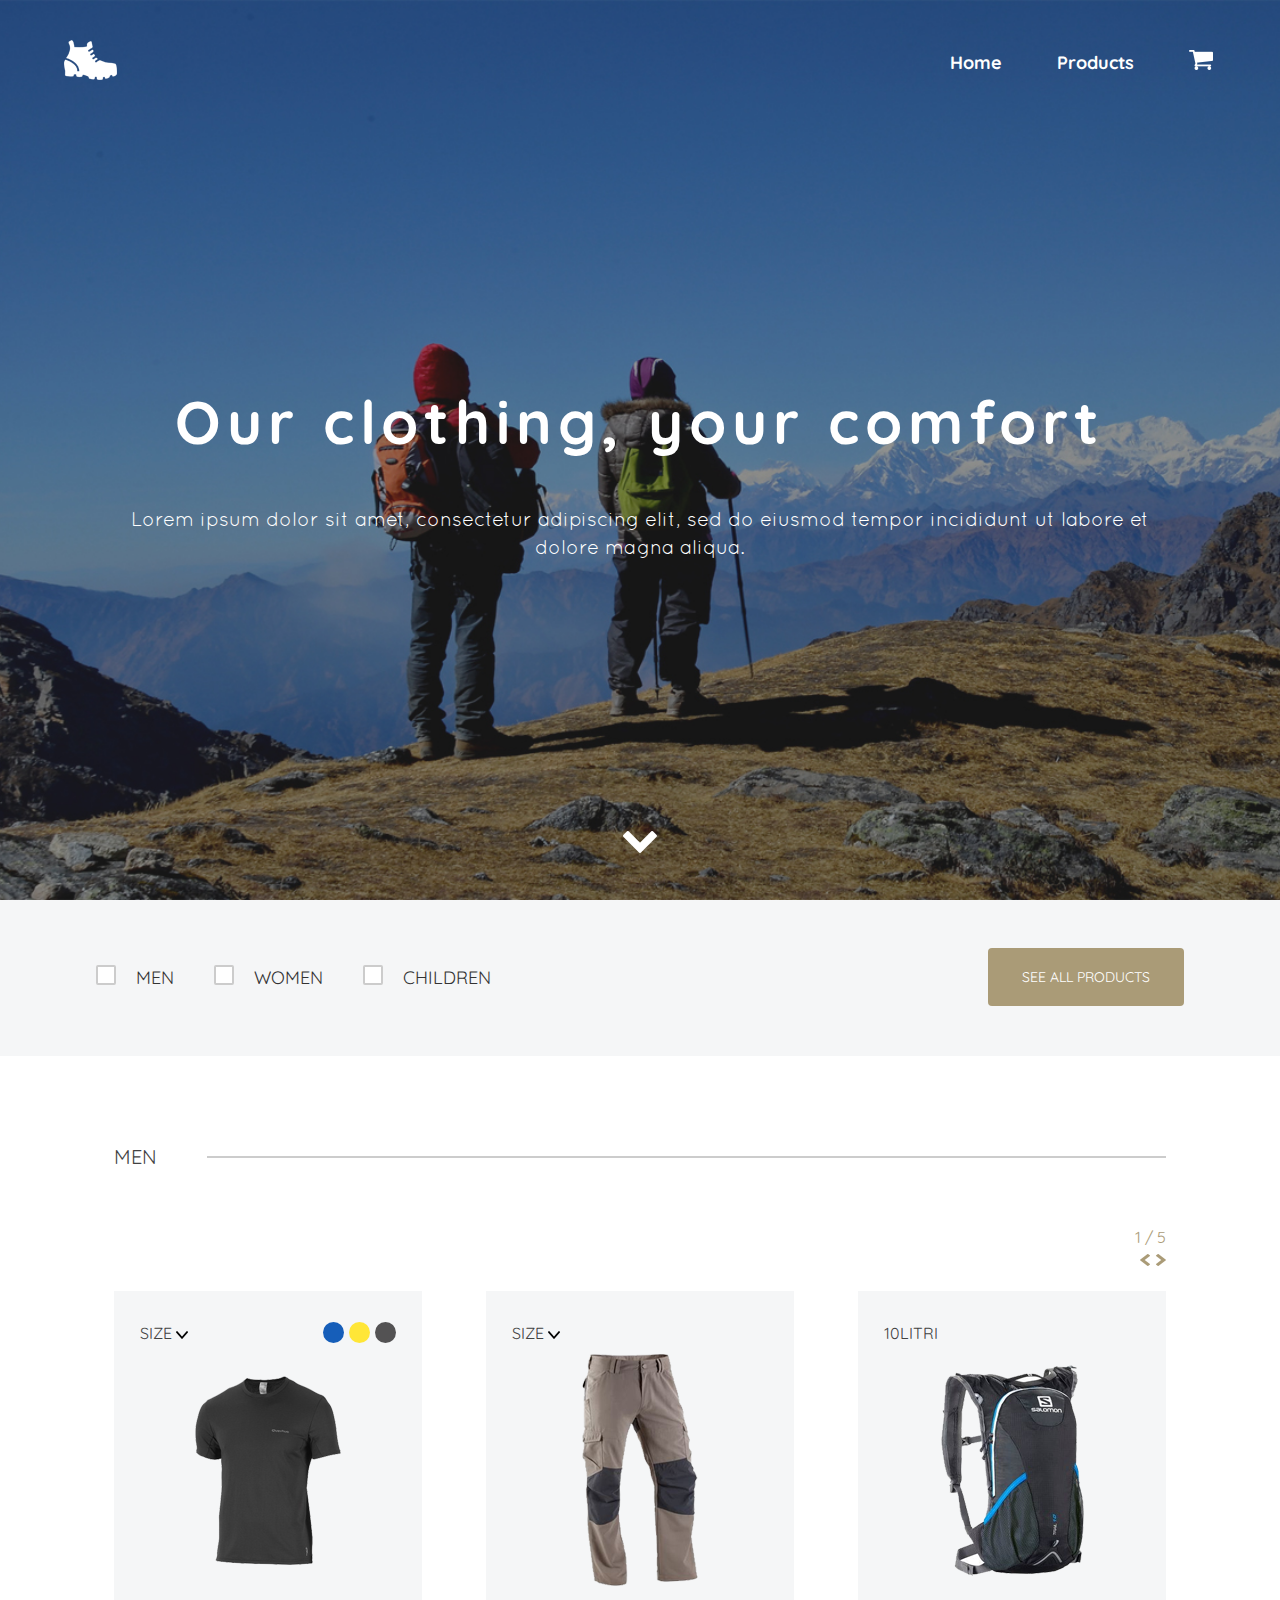
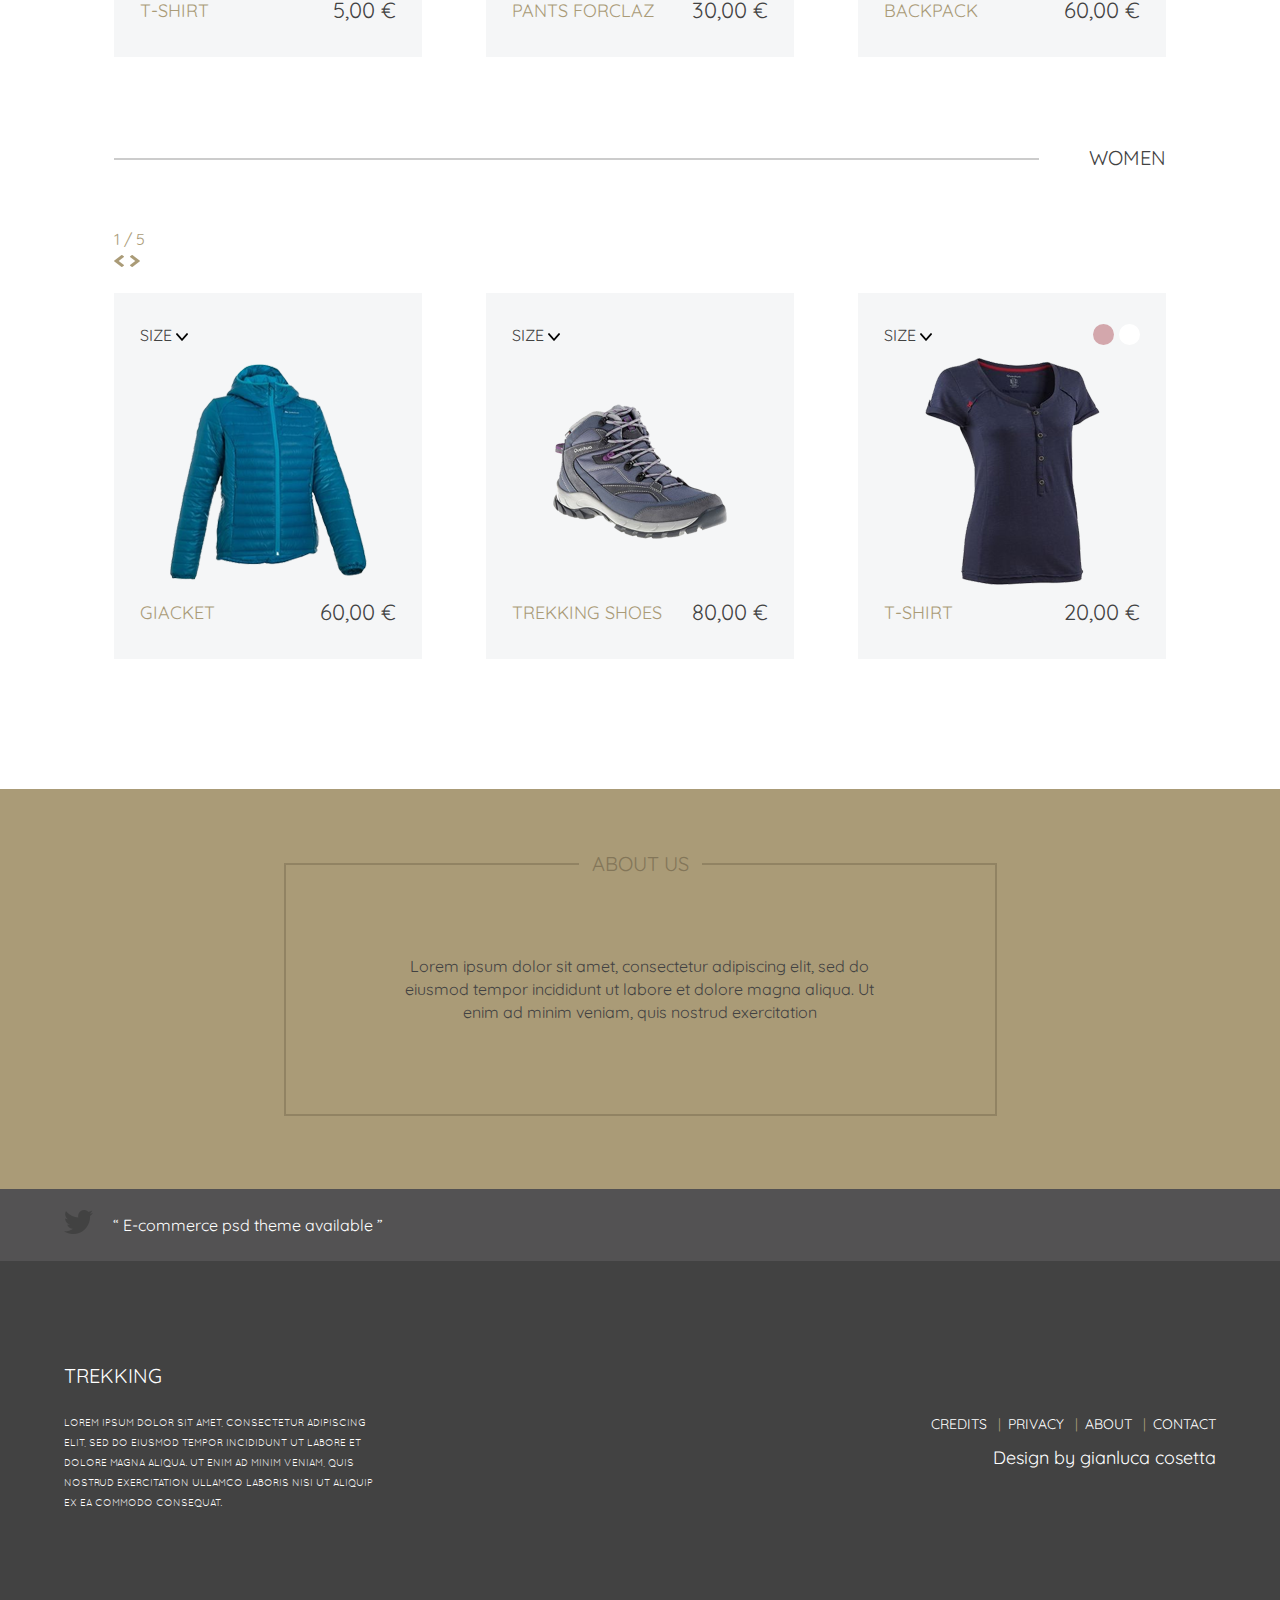
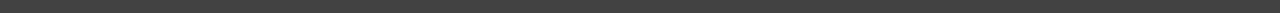
<file: index.html>
<!DOCTYPE html>
<html lang="en">
<head>
    <meta charset="UTF-8">
    <meta name="viewport" content="width=device-width, initial-scale=1.0">
    <title>Shop</title>
    <link rel="preconnect" href="https://fonts.gstatic.com">
    <link href="https://fonts.googleapis.com/css2?family=Quicksand:wght@700&display=swap" rel="stylesheet">
    <link rel="stylesheet" href="./css/style.css">
</head>
<body>
    <div class="wrapper">
        <section class="main">
            <div class="container">
                <header class="header">
                    <div class="header__left">
                        <div class="logo">
                            <a href="#" class="logo__link">
                                <img src="./img/icon/logo.png" alt="logo" class="logo__pic">
                            </a>
                        </div>
                    </div>
                    <div class="header__right">
                        <nav class="nav">
                            <ul class="nav__list">
                                <li class="nav__item">
                                    <a href="#" class="nav__link">Home</a>
                                </li>
                                <li class="nav__item">
                                    <a href="#" class="nav__link">Products</a>
                                </li>
                            </ul>
                        </nav>
                        <div class="cart">
                            <a href="#" class="cart__link">
                                <img src="./img/icon/shopping-cart.png" alt="cart" class="nav__img">
                            </a>
                        </div>
                    </div>
                </header>
                <div class="main__content">
                    <div class="main__text">
                        <h1 class="main__title">Our clothing, your comfort</h1>
                        <div class="main__desc">
                            Lorem ipsum dolor sit amet, consectetur adipiscing elit, sed do eiusmod tempor incididunt ut labore et dolore magna aliqua.
                        </div>
                    </div>
                </div>
                <div class="down">
                    <a href="#" class="down__link">
                        <img class="down__btn" src="./img/icon/chevron-down.png" alt="down">
                    </a>
                </div>
            </div>
        </section>
        <section class="product">
            <div class="product__filter">
                <ul class="product__filter-list">
                    <li class="product__filter-item">
                        <label>
                            <input type="checkbox" class="product__filter-gender">
                            <div class="fake_checkbox"></div>
                            <span class="product__filter-gender-text">men</span>
                        </label>
                    </li>
                    <li class="product__filter-item">
                        <label>
                            <input type="checkbox" class="product__filter-gender">
                            <div class="fake_checkbox"></div>
                            <span class="product__filter-gender-text">women</span>
                        </label>
                    </li>
                    <li class="product__filter-item">
                        <label>
                            <input type="checkbox" class="product__filter-gender">
                            <div class="fake_checkbox"></div>
                            <span class="product__filter-gender-text">children</span>
                        </label>
                    </li>
                </ul>
                <div class="product__filter-button">
                    <a href="#" class="product__filter-link">
                        see all products
                    </a>
                </div>
            </div>
            <ul class="product__list">
                <!--Список товаров-->
                <li class="product__item">
                    <!--Товары для мужчин-->
                    <div class="product__separator">
                        <!--Разделитель-->
                        <span class="product__separator-text">men</span>
                        <div class="product__separator-line"></div>
                    </div>
                    <div class="product__switch-content product__switch-content_men">
                        <!--Переключатель-->
                        <div class="product__indicator-page">
                            <span class="product__indicator-page"> 1 </span>
                            <span class="product__indicator-slash">&#47;</span>
                            <span class="product__indicator-page"> 5 </span>
                        </div>
                        <div class="product__paginator">
                            <a class="product__prev-page">
                                <img src="img/icon/chevron-left.png" alt="" class="product__paginator-pic">                                    
                            </a>
                            <a class="product__next-page">    
                                <img src="img/icon/chevron-right.png" alt="" class="product__paginator-pic">
                            </a>
                        </div> 
                    </div>
                    <ul class="product__element-list">
                        <!--Футболка-->
                        <li class="product__element-item">
                            <div class="product__element-header">
                                <div class="product__element-size">
                                    <span class="product__element-size-text">
                                        size
                                    </span>
                                    <img src="img/icon/angle-down.png" alt="angle_down"
                                        class="product__element-size-img">
                                </div>
                                <ul class="product__element-color-list">
                                    <li class="product__element-color product__element-color_blue">
                                        <a href="#" class="product__element-color-link product__element-color-link_blue">
                                        </a>
                                    </li>
                                    <li class="product__element-color product__element-color_yellow">
                                        <a href="#" class="product__element-color-link product__element-color-link-yellow">
                                        </a>
                                    </li>
                                    <li class="product__element-color product__element-color_grey">
                                        <a href="#" class="product__element-color-link product__element-color-link-grey">
                                        </a>
                                    </li>
                                </ul>
                            </div>
                            <div class="product__element-img">
                                <img src="img/product/t-shirt.png" alt="tshirt" class="product__element-pic">
                            </div>
                            <div class="product__element-footer">
                                <div class="product__element-name">
                                    t-shirt
                                </div>
                                <div class="product__element-price">
                                    <span class="product__element-sum">
                                        5,00
                                    </span>
                                    <span class="product__element-currency">
                                        &euro;
                                    </span>
                                </div>
                            </div>
                        </li>
                        <!--Штаны-->
                        <li class="product__element-item">
                            <div class="product__element-header">
                                <div class="product__element-size">
                                    <span class="product__element-size-text">
                                        size
                                    </span>
                                    <img src="img/icon/angle-down.png" alt="angle_down"
                                        class="product__element-size-img">
                                </div>
                            </div>
                            <div class="product__element-img">
                                <img src="img/product/pants_forclaz.png" alt="pants" class="product__element-pic">
                            </div>
                            <div class="product__element-footer">
                                <div class="product__element-name">
                                    pants forclaz
                                </div>
                                <div class="product__element-price">
                                    <span class="product__element-sum">
                                        30,00
                                    </span>
                                    <span class="product__element-currency">
                                        &euro;
                                    </span>
                                </div>
                            </div>
                        </li>
                        <!--Рюкзак-->
                        <li class="product__element-item">
                            <div class="product__element-header">
                                <!--Размер-->
                                <div class="product__element-size">
                                    <span class="product__element-size-text">
                                        10litri
                                    </span>
                                </div>
                            </div>
                            <div class="product__element-img">
                                <img src="img/product/backpack.png" alt="backpack" class="product__element-pic">
                            </div>
                            <div class="product__element-footer">
                                <div class="product__element-name">
                                    backpack
                                </div>
                                <div class="product__element-price">
                                    <span class="product__element-sum">
                                        60,00
                                    </span>
                                    <span class="product__element-currency">
                                        &euro;
                                    </span>
                                </div>
                            </div>
                        </li>
                    </ul>
                </li>
                <li class="product__item">
                    <!--Товары для женщин-->
                    <div class="product__separator product__separator_rev">
                        <!--Разделитель-->
                        <span class="product__separator-text product__separator-text_women">women</span>
                        <div class="product__separator-line"></div>
                    </div>
                    <div class="product__switch-content">
                        <!--Переключатель-->
                        <div class="product__indicator-page">
                            <span class="product__indicator-page"> 1 </span>
                            <span class="product__indicator-slash">&#47;</span>
                            <span class="product__indicator-page"> 5 </span>
                        </div>
                        <div class="product__paginator">
                            <a class="product_prev-page">
                                <img src="img/icon/chevron-left.png" alt="" class="product__paginator-pic">
                            </a>
                            <a class="product_next-page">
                                <img src="img/icon/chevron-right.png" alt="" class="product__paginator-pic">
                            </a>
                        </div>
                    </div>
                    <ul class="product__element-list">
                        <!--Куртка-->
                        <li class="product__element-item">
                            <div class="product__element-header">
                                <div class="product__element-size">
                                    <span class="product__element-size-text">
                                        size
                                    </span>
                                    <img src="img/icon/angle-down.png" alt="angle_down" class="product__element-size-img">
                                </div>
                            </div>
                            <div class="product__element-img">
                                <img src="img/product/giacket.png" alt="giacket" class="product__element-pic">
                            </div>
                            <div class="product__element-footer">
                                <div class="product__element-name">
                                    giacket
                                </div>
                                <div class="product__element-price">
                                    <span class="product__element-sum">
                                        60,00
                                    </span>
                                    <span class="product__element-currency">
                                        &euro;
                                    </span>
                                </div>
                            </div>
                        </li>
                        <!--Ботинки-->
                        <li class="product__element-item">
                            <div class="product__element-header">
                                <div class="product__element-size">
                                    <span class="product__element-size-text">
                                        size
                                    </span>
                                    <img src="img/icon/angle-down.png" alt="angle_down" class="product__element-size-img">
                                </div>
                            </div>
                            <div class="product__element-img">
                                <img src="img/product/trekking_shoes.png" alt="shoes" class="product__element-pic">
                            </div>
                            <div class="product__element-footer">
                                <div class="product__element-name">
                                    trekking shoes
                                </div>
                                <div class="product__element-price">
                                    <span class="product__element-sum">
                                        80,00
                                    </span>
                                    <span class="product__element-currency">
                                        &euro;
                                    </span>
                                </div>
                            </div>
                        </li>
                        <!--Футболка-->
                        <li class="product__element-item">
                            <div class="product__element-header">
                                <div class="product__element-size">
                                    <span class="product__element-size-text">
                                        size
                                    </span>
                                    <img src="img/icon/angle-down.png" alt="angle_down" class="product__element-size-img">
                                </div>
                                <ul class="product__element-color-list">
                                    <li class="product__element-color product__element-color_pink">
                                        <a href="#" class="product__element-color-link product__element-color-link_pink">
                                        </a>
                                    </li>
                                    <li class="product__element-color product__element-color_white">
                                        <a href="#" class="product__element-color-link product__element-color-link_white">
                                        </a>
                                    </li>
                                </ul>
                            </div>
                            <div class="product__element-img">
                                <img src="img/product/t-shirt2.png" alt="tshirt" class="product__element-pic">
                            </div>
                            <div class="product__element-footer">
                                <div class="product__element-name">
                                    t-shirt
                                </div>
                                <div class="product__element-price">
                                    <span class="product__element-sum">
                                        20,00
                                    </span>
                                    <span class="product__element-currency">
                                        &euro;
                                    </span>
                                </div>
                            </div>
                        </li>
                    </ul>
                </li>
            </ul>
        </section>
        <div class="about_us">
            <div class="about_us__frame">
                <div class="about_us__header">
                    about us
                </div>
                <div class="about_us__text">
                    Lorem ipsum dolor sit amet, consectetur adipiscing elit, sed do eiusmod tempor incididunt ut labore et dolore magna aliqua. Ut enim ad minim veniam, quis nostrud exercitation
                </div>
            </div>
        </div>
    </div>
    <footer>
        <div class="footer__up">
            <div class="footer__up-twitter-img">
                <img src="img/icon/twitter.png" alt="twitter">
            </div class="footer__up-text">
                “ E-commerce psd theme available ”
            </div>
        </div>
        <div class="footer__down">
            <div class="footer__down-left">
                <div class="footer__down-left-header">
                    trekking
                </div>
                <div class="footer__down-left-text">
                    Lorem ipsum dolor sit amet, consectetur adipiscing elit, sed do eiusmod tempor incididunt ut labore et dolore magna aliqua. Ut enim ad minim veniam, quis nostrud exercitation ullamco laboris nisi ut aliquip ex ea commodo consequat.
                </div>
            </div>
            <div class="footer__down-right">
                <ul class="footer__down-links-row">
                    <li class="footer__down-links">
                        credits
                    </li>
                    <li class="footer__down-links">
                        privacy
                    </li>
                    <li class="footer__down-links">
                        about
                    </li>
                    <li class="footer__down-links">
                        contact
                    </li>
                </ul>
                <div class="footer__down-designed">
                    Design by gianluca cosetta
                </div>                
            </div>
        </div>
    <footer>
</body>
</html>
</file>
<file: css/style.css>
@font-face {
    font-family: 'Quicksandbook';
    src: url('../fonts/quicksand_book-webfont.woff2') format('woff2'),
         url('../fonts/quicksand_book-webfont.woff') format('woff');
    font-weight: normal;
    font-style: normal;

}

* {
    box-sizing: border-box;
}

.main {
    height: 100vh;
    min-height: 650px;
    background: url(../img/bg/Livello_1.jpg) center/cover no-repeat;
    color: #ffffff;
}

.logo {
    width: 53px;
    /*margin-left: 64px;*/
}

.logo:hover {
    animation: roll360 0.5s ease alternate;
}

@keyframes roll360 {
    0% {
        transform: rotate(0deg);
    }
    100% {
        transform: rotate(360deg);
    }
}

.logo__pic {
    width: 100%;
}

.container {
    margin: 0 auto;
}

.header {
    /*width: 90%;*/
    display: flex;
    margin-left: 64px;
    margin-right: 67px;
    justify-content: space-between;
    padding-top: 40px;
}

.header__right {
    display: flex;
    align-items: center;
}

.nav__list {
    display: flex;
}

.nav__link {
    text-decoration: none;
    color: #ffffff;
    font-size: 18px;
    font-weight: bold;
    display: inline;
}

.nav__item{
    margin-right: 55px;
}

/*.cart__link {
    position: absolute;
    top: 50px;
    right: 67px;
}*/

.main__content {
    position: absolute;
    left: 50%;
    top: 50%;
    text-align: center;
    transform: translate(-50%, -50%);
    width: 80%;
}

.main__title {
    text-align: center;
    font-size: 60px;
    letter-spacing: 6px; 
}

ul {
    margin: 0;
    padding: 0;
    list-style: none;
}

body {
    font-family: 'Quicksand', Arial, sans-serif;
    font-style: normal;
    font-size: 16px;
    -webkit-font-smoothing: antialiased;
    -moz-osx-font-smoothing: grayscale;
    line-height: 1.42;
    margin: 0;
    padding: 0;
}

.main__desc{
    font-family: 'Quicksandbook', Arial, sans-serif;
    font-style: normal;
    font-size: 20px;
    text-align: center;
    -webkit-font-smoothing: antialiased;
    -moz-osx-font-smoothing: grayscale;
    line-height: 1.42;
    margin: 0;
    padding: 0;
}

.down__btn {
    position: absolute;
    left: 50%;
    bottom: 47px;
    transform: translateX(-50%);
    animation: clickme 1s;
    animation-iteration-count: 3;
}

@keyframes clickme {
    0% {
        transform: translateY(0);
    }
    50% {
        transform: translateY(-20px);
    }
    100% {
        transform: translateY(20px);
    }
}

.product__filter {
    display: flex;
    justify-content: space-between;
    padding: 65px 96px;
    background-color: #f5f6f7;
    min-width: 1052px;
}

.product__filter-item {
    margin-right: 40px;
}

.fake_checkbox {
    width: 20px;
    height: 20px;
    border: 2px solid #cccccc;
    border-radius: 2px;
    background-color: #ffffff;
    margin-right: 20px;
}

label {
    position: relative;
    display: flex;
}

.product__filter-gender {
    position: absolute;
    left: -9999px;
}

.fake_checkbox:hover {
    border-color:  #aa9b77;
}

.product__filter-gender:checked + .fake_checkbox {
    border-color: #aa9b77;
    background: url(../img/icon/check.png) center no-repeat #ffffff;
}

.product__separator{
    display: flex;
    align-items: center;
    padding-top: 87px;
}

.product__separator-line {
    border-bottom: 2px solid #cccccc;
    flex-grow: 1;
}

.product__filter-list {
    display: flex;
    font-size: 18px;
}

.product__filter-gender-text {
    font-family: 'Quicksand';
    text-transform: uppercase;
    color: #333333;
}

.product__filter-link {
    font-family: 'Quicksand';
    padding: 20px 34px;
    color: #ffffff;
    background-color: #aa9b77;
    border-radius: 4px;
    text-transform: uppercase;
    text-decoration: none;
    font-size: 14px;
}

.product__filter-link:hover {
    color: #f5f6f7;
    background-color: #918363;
    transition: 0.5s;
}

.product__list {
    width: 1052px;
    margin: 0 auto;
}

.product__separator-text {
    text-transform: uppercase;
    font-size: 20px;
    color: #424242;
    margin-right: 50px;
}

.product__separator_rev {
    flex-direction: row-reverse;
}

.product__separator-text_women {
    margin-right: 0;
    margin-left: 50px;
}

.product__indicator-page {
    color: #aa9b77;
}

.product__switch-content {
    display: flex;
    flex-direction: column;
    padding-top: 55px;
    padding-bottom: 20px;
}

.product__switch-content_men {
    align-items: flex-end;
}

.product__element-list {
    display: flex;
    justify-content: space-between;
}

.product__element-item {
    border: 6px solid transparent;
    display: flex;
    flex-direction: column;
    justify-content: space-between;
    background-color: #f5f6f7;
    height: 366px;
    width: 308px;
    padding: 25px 20px;
}

.product__element-header {
    display: flex;
    justify-content: space-between;
}

.product__element-size-text {
    text-transform: uppercase;
    color: #424242;
}

.product__element-color {
    height: 21px;
    width: 21px;
    /*background-color: #eeafff;*/
    border-radius: 50%;
    margin-left: 5px;
}

.product__element-color_blue {
    background-color: #165eb9;
}

.product__element-color_yellow {
    background-color: #ffe637;
}

.product__element-color_grey {
    background-color: #535253;
}

.product__element-color_pink {
    background-color: #d3a7ac;
}

.product__element-color_white {
    background-color: #ffffff;
}

.product__element-color-list {
    display: flex;
}

.product__element-item:hover {
    border: 6px solid #aa9b77;
    border-radius: 4px;
    transition: 0.2s;
}

.product__element-img {
    display: flex;
    justify-content: space-around;
}

.product__element-name {
    text-transform: uppercase;
    color: #aa9b77;
    font-size: 18px;
}

.product__element-price {
    color: #424242;
    font-size: 22px;
}

.product__element-footer {
    display: flex;
    justify-content: space-between;
    align-items: center;
}

.about_us {
    display: flex;
    justify-content: center;
    align-items: center;
    margin-top: 130px;
    min-width: 1052px;
    min-height: 400px;
    background-color: #aa9b77;
}

.about_us__header {
    position: absolute;
    text-transform: uppercase;
    color: #837659;
    font-size: 20px;
    padding: 0 13px;
    margin-top: -15px;
    background-color: #aa9b77;
}

.about_us__frame {
    display: flex;
    justify-content: center;
    width: 713px;
    min-height: 253px;
    border: 2px solid #918363;
}

.about_us__text {
    display: flex;
    align-items: center;
    text-align: center;
    color: #424242;
    width: 70%;
}

.wrapper {
    flex: 1 0 auto;
}

footer{
    flex: 0 0 auto;
    min-width: 1052px;
}

.footer__up {
    display: flex;
    align-items: center;
    height: 72px;
    background-color: #535253;
    color: #ffffff;
}

.footer__up-twitter-img {
    padding-left: 64px;
    padding-right: 20px;
}

.footer__down {
    display: flex;
    align-items: center;
    justify-content: space-between;
    padding: 0 64px;
    width: auto;
    height: 352px;
    background-color: #424242;
}

.footer__down-left {
    display: flex;
    flex-direction: column;
    color: #ffffff;
    text-transform: uppercase;
}

.footer__down-left-header {
    font-size: 20px;
    padding-bottom: 23px;
}

.footer__down-left-text {
    font-size: 10px;
    line-height: 2;
    font-family: 'Quicksandbook';
    width: 320px;
}

.footer__down-right {
    display: flex;
    align-items: flex-end;
    flex-direction: column;
    font-size: 14px;
    /*font-family: 'Quicksandbook';*/
    color: #ffffff;
}

.footer__down-links-row {
    display: flex;
    text-transform: uppercase;
    line-height: 3;
}

.footer__down-links::after {
    content: "|";
    color: #aa9b77;
    padding: 0 7px;
}

.footer__down-links:last-child::after {
    content: "";
    padding: 0;
}

.footer__down-designed {
    font-size: 18px;
}
</file>
